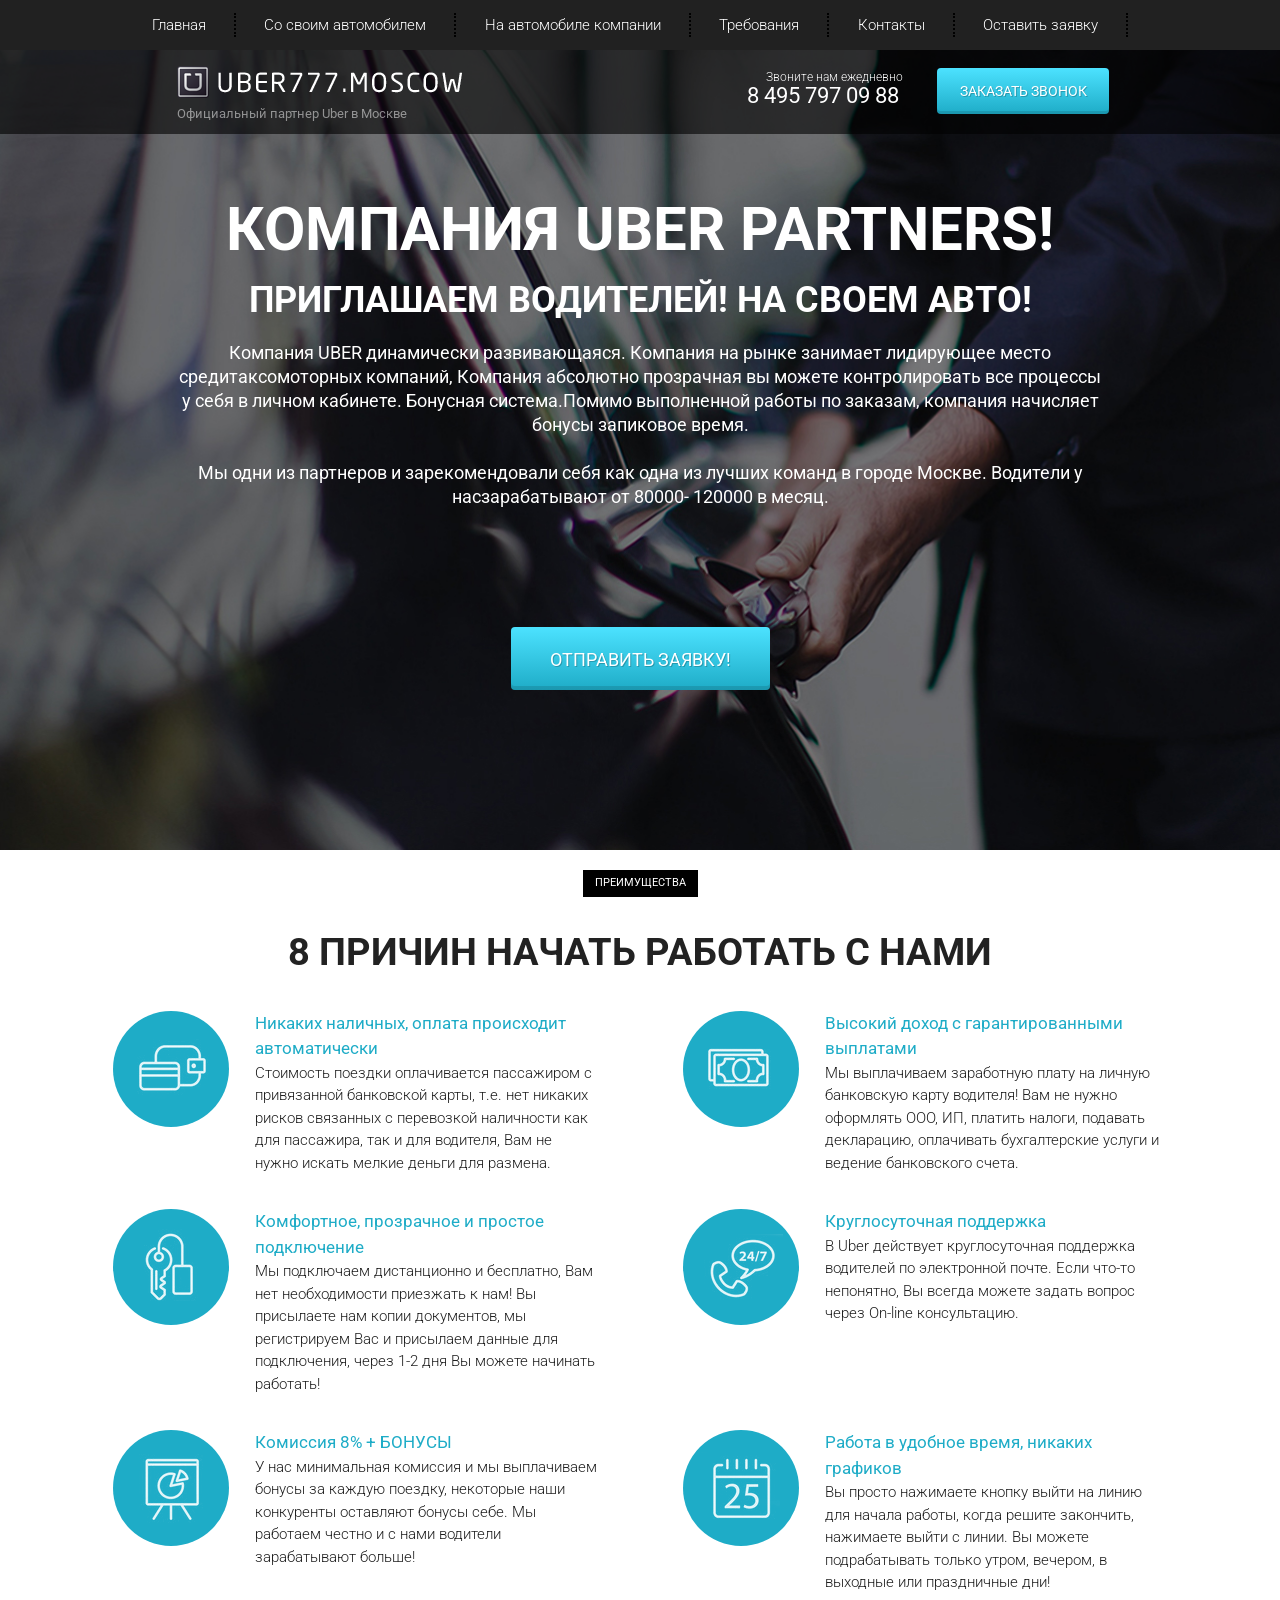
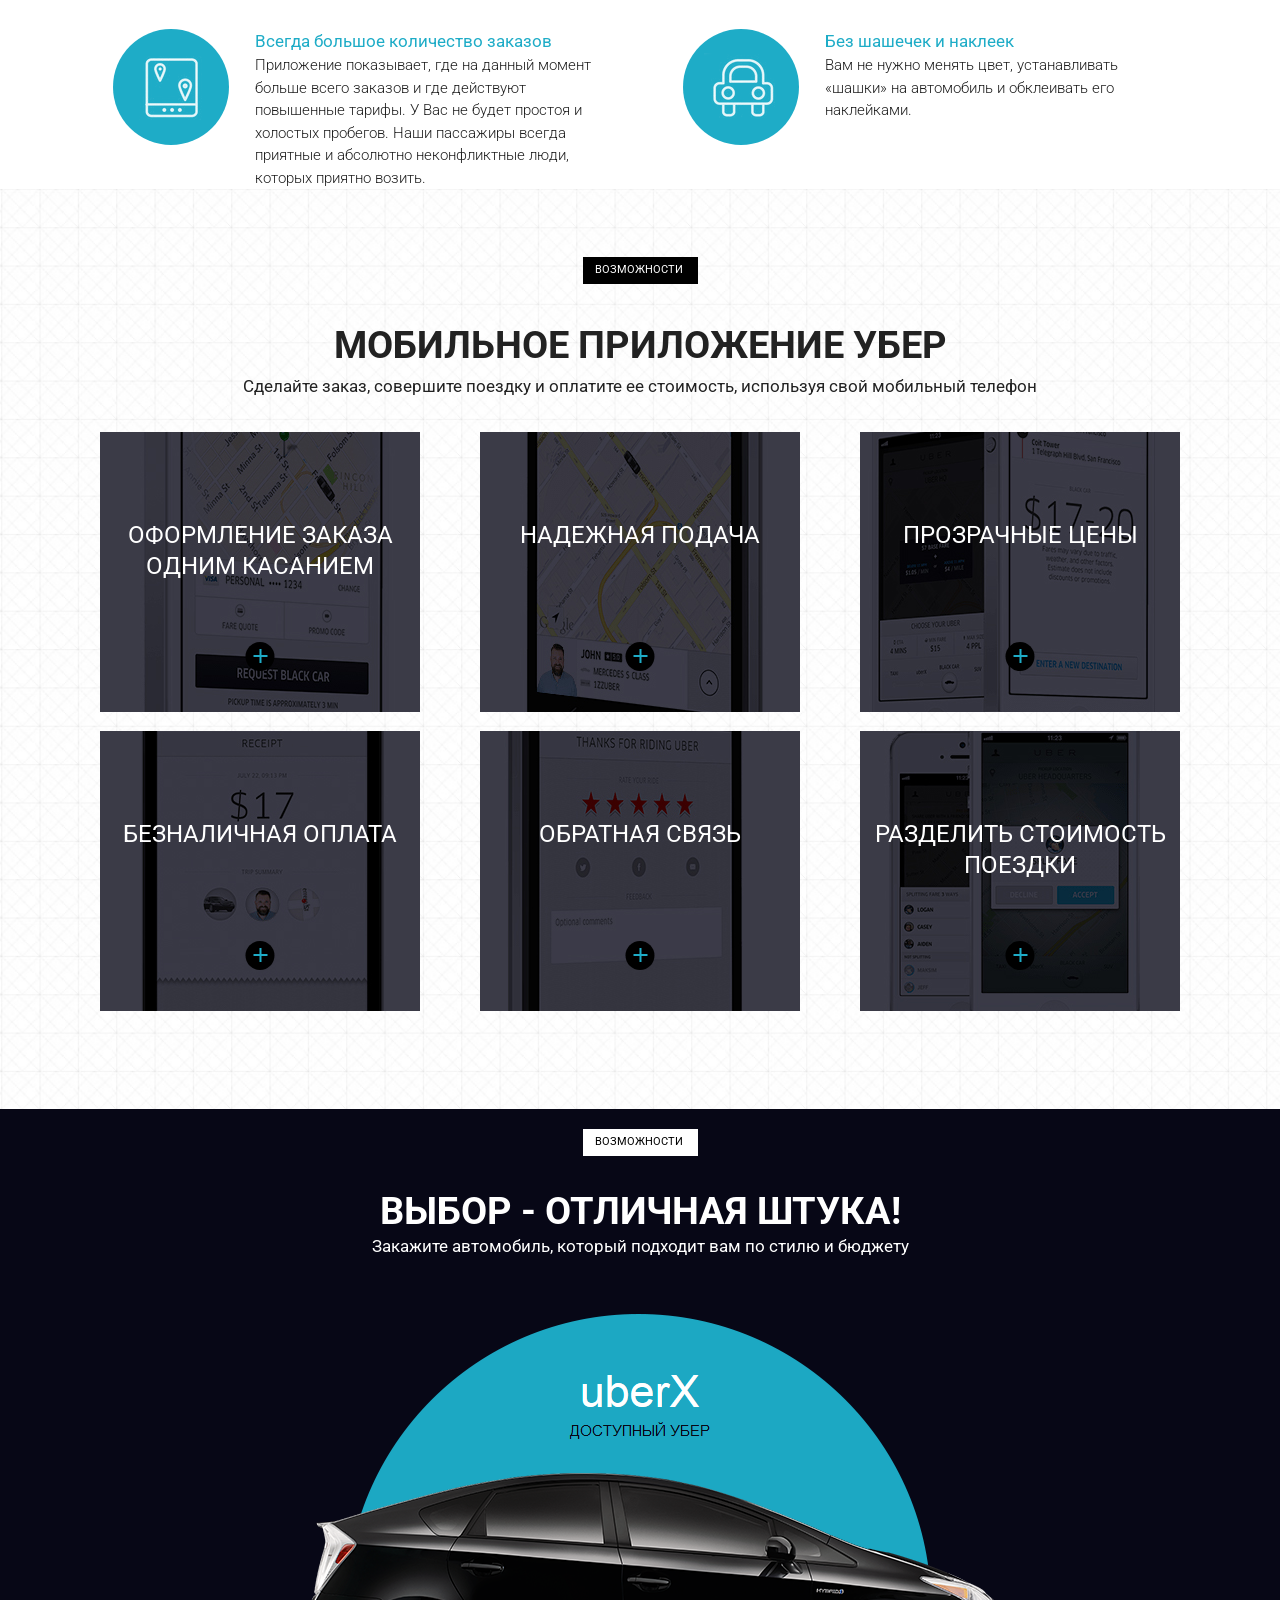
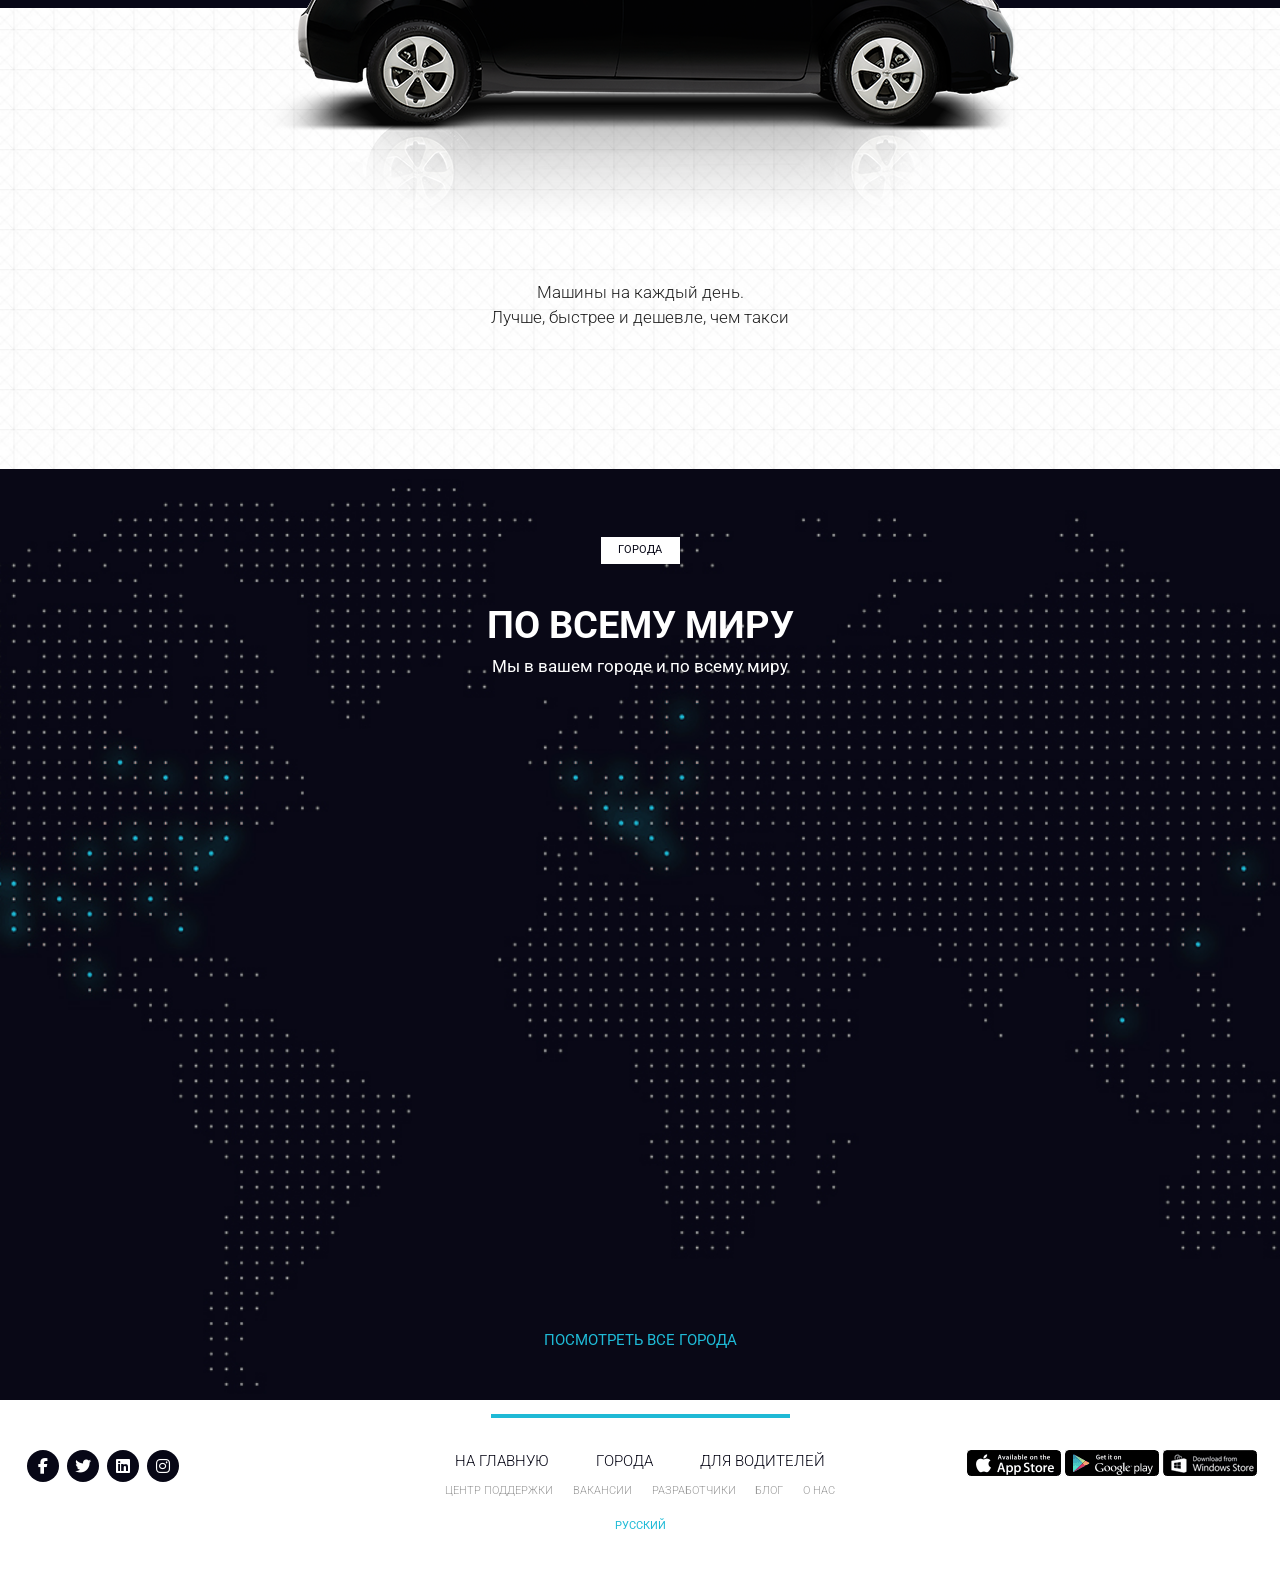
<file: index.html>
<!DOCTYPE html>
<html lang="en">
<head>
    <meta charset="UTF-8">
    <meta http-equiv="X-UA-Compatible" content="IE=edge">
    <meta name="viewport" content="width=device-width, initial-scale=1.0">
    <title>Document</title>
    <link href="https://fonts.googleapis.com/css2?family=Roboto:wght@300;400;700&display=swap" rel="stylesheet">
    <link rel="stylesheet" href="css/bootstrap-reboot.min.css">
    <link rel="stylesheet" href="css/bootstrap-grid.min.css">
    <link rel="stylesheet" href="https://cdnjs.cloudflare.com/ajax/libs/font-awesome/6.1.1/css/all.min.css">
    <link rel="stylesheet" href="css/font.css">
    <link rel="stylesheet" href="css/style.min.css">
</head>
<body>
    <header>
            <nav>
                <div class="container">
            
                    <ul class="menu">
                        <li class="menu_item"><a href="#" class="menu_link">Главная</a></li>  <!-- '#'зашлушка ссылки -->
                        <li class="menu_item"><a href="#" class="menu_link">Со своим автомобилем</a></li> <!-- '#'зашлушка ссылки -->
                        <li class="menu_item"><a href="#" class="menu_link">На автомобиле компании</a></li> <!-- '#'зашлушка ссылки -->
                        <li class="menu_item"><a href="#" class="menu_link">Требования</a></li> <!-- '#'зашлушка ссылки -->
                        <li class="menu_item"><a href="#" class="menu_link">Контакты</a></li> <!-- '#'зашлушка ссылки -->
                        <li class="menu_item"><a href="#" class="menu_link">Оставить заявку</a></li> <!-- '#'зашлушка ссылки -->
                    </ul>
                
                </div>
            </nav>
            <div class="subheader">
                <div class="container">
                    <div class="row">
                        <div class="col-md-4 offset-md-1">
                            <a href="#" class="subheader_logo"><img src="icon/Uber.png" alt="logo"></a>
                            <div class="subheader_official">Официальный партнер Uber в Москве</div>
                        </div> <!-- смещение контента, col - колонки. md - количество колонок -->
                        <div class="col-md-2 offset-md-2">
                            <div class="subheader_call">Звоните нам ежедневно</div>
                            <a href="tel:8 4957970988" class="subheader_phone">8 495 797 09 88</a>
                        </div>
                        <div class="col-md-2">
                            <button class="subheader_btn">Заказать звонок</button>
                    </div>
                </div>
            </div>
    </header>
    <section class="promo">
            <div class="container">
                <div class="row">
                    <div class="col-md-10 offset-md-1">
                        <h1 class="promo_header">
                            КОМПАНИЯ UBER PARTNERS!
                        </h1>
                        <h2 class="promo_subheader">ПРИГЛАШАЕМ ВОДИТЕЛЕЙ! НА СВОЕМ АВТО!</h2>
                        
                        <div class="promo_descr">Компания UBER  динамически развивающаяся. Компания на рынке занимает лидирующее место средитаксомоторных компаний, Компания абсолютно прозрачная вы можете контролировать все процессы у себя в личном кабинете. Бонуcная система.Помимо выполненной работы по заказам, компания начисляет бонусы запиковое время.<br><br>Мы одни из партнеров и зарекомендовали себя как одна из лучших команд в городе Москве.  Водители у насзарабатывают от 80000- 120000 в месяц.</div>
                        <button class="promo_btn">ОТПРАВИТЬ ЗАЯВКУ!</button>
                    </div> <!-- отступ в 1 колонку слева -->
                </div>
            </div>
    </section>

    <section class="reasons">
            <div class="container">
                <div class="label">преимущества</div>
                <h2 class="title">8 причин начать работать с нами</h2>
                <div class="row">
                    <div class="col-md-6">
                        <div class="reasons_block">
                            <div class="reasons_round">
                                <img src="icon/start/reasons_1.png" alt="reasons">
                            </div>
                            <div class="reasons_descr">
                                <div class="reasons_subtitles">Никаких наличных, оплата происходит автоматически
                                </div>
                                <div class="reasons_text">Стоимость поездки оплачивается пассажиром с привязанной банковской карты, т.е. нет никаких рисков связанных с перевозкой наличности как для пассажира, так и для водителя, Вам не нужно искать мелкие деньги для размена.
                                </div>  
                            </div>
                        </div>
                    </div>
                    <div class="col-md-6">
                        <div class="reasons_block">
                            <div class="reasons_round">
                                <img src="icon/start/reasons_2.png" alt="reasons">
                            </div>
                            <div class="reasons_descr">
                                <div class="reasons_subtitles">Высокий доход с гарантированными выплатами
                                </div>
                                <div class="reasons_text">Мы выплачиваем заработную плату на личную банковскую карту водителя! Вам не нужно оформлять ООО, ИП, платить налоги, подавать декларацию, оплачивать бухгалтерские услуги и ведение банковского счета.
                                </div>  
                            </div>
                        </div>
                    </div>
                    <div class="col-md-6">
                        <div class="reasons_block">
                            <div class="reasons_round">
                                <img src="icon/start/reasons_3.png" alt="reasons">
                            </div>
                            <div class="reasons_descr">
                                <div class="reasons_subtitles">Комфортное, прозрачное и простое подключение
                                </div>
                                <div class="reasons_text">Мы подключаем дистанционно и бесплатно, Вам нет необходимости приезжать к нам! Вы присылаете нам копии документов, мы регистрируем Вас и присылаем данные для подключения, через 1-2 дня Вы можете начинать работать!
                                </div>  
                            </div>
                        </div>
                    </div>
                    <div class="col-md-6">
                        <div class="reasons_block">
                            <div class="reasons_round">
                                <img src="icon/start/reasons_4.png" alt="reasons">
                            </div>
                            <div class="reasons_descr">
                                <div class="reasons_subtitles">Круглосуточная поддержка
                                </div>
                                <div class="reasons_text">В Uber действует круглосуточная поддержка водителей по электронной почте. Если что-то непонятно, Вы всегда можете задать вопрос через On-line консультацию.
                                </div>  
                            </div>
                        </div>
                    </div>
                    <div class="col-md-6">
                        <div class="reasons_block">
                            <div class="reasons_round">
                                <img src="icon/start/reasons_5.png" alt="reasons_">
                            </div>
                            <div class="reasons_descr">
                                <div class="reasons_subtitles">Комиссия 8% + БОНУСЫ
                                </div>
                                <div class="reasons_text">У нас минимальная комиссия и мы выплачиваем бонусы за каждую поездку, некоторые наши конкуренты оставляют бонусы себе. Мы работаем честно и с нами водители зарабатывают больше!
                                </div>  
                            </div>
                        </div>
                    </div>
                    <div class="col-md-6">
                        <div class="reasons_block">
                            <div class="reasons_round">
                                <img src="icon/start/reasons_6.png" alt="reasons">
                            </div>
                            <div class="reasons_descr">
                                <div class="reasons_subtitles">Работа в удобное время, никаких графиков
                                </div>
                                <div class="reasons_text">Вы просто нажимаете кнопку выйти на линию для начала работы, когда решите закончить, нажимаете выйти с линии. Вы можете подрабатывать только утром, вечером, в выходные или праздничные дни!
                                </div>  
                            </div>
                        </div>
                    </div>
                    <div class="col-md-6">
                        <div class="reasons_block">
                            <div class="reasons_round">
                                <img src="icon/start/reasons_7.png" alt="reasons">
                            </div>
                            <div class="reasons_descr">
                                <div class="reasons_subtitles">Всегда большое количество заказов
                                </div>
                                <div class="reasons_text">Приложение показывает, где на данный момент больше всего заказов и где действуют повышенные тарифы. У Вас не будет простоя и холостых пробегов. Наши пассажиры всегда приятные и абсолютно неконфликтные люди, которых приятно возить.
                                </div>  
                            </div>
                        </div>
                    </div>
                    <div class="col-md-6">
                        <div class="reasons_block">
                            <div class="reasons_round">
                                <img src="icon/start/reasons_8.png" alt="reasons">
                            </div>
                            <div class="reasons_descr">
                                <div class="reasons_subtitles">Без шашечек и наклеек
                                </div>
                                <div class="reasons_text">Вам не нужно менять цвет, устанавливать «шашки» на автомобиль и обклеивать его наклейками.
                                </div>  
                            </div>
                        </div>
                    </div>
                </div>
            </div>
    </section>

    <section class="mobile">
            <div class="container">
                <div class="label">возможности</div>
                <div class="title">мобильное приложение убер</div>
                <div class="subtitle">Сделайте заказ, совершите поездку и оплатите ее стоимость, используя свой мобильный телефон</div>

                <div class="row">
                    <div class="col-md-4">
                        <div class="mobile_item mobile_item_1">
                            <div class="mobile_item_subtitle">оформление заказа одним касанием</div>
                                <div class="mobile_item_plus"><img src="icon/plus.png" alt="plus"></div>
                        </div>        
                    </div>
                    <div class="col-md-4">
                        <div class="mobile_item mobile_item_2">
                            <div class="mobile_item_subtitle">надежная подача</div>
                                <div class="mobile_item_plus"><img src="icon/plus.png" alt="plus"></div>
                        </div>        
                    </div>
                    <div class="col-md-4">
                        <div class="mobile_item mobile_item_3">
                            <div class="mobile_item_subtitle">прозрачные цены</div>
                                <div class="mobile_item_plus"><img src="icon/plus.png" alt="plus"></div>
                        </div>        
                    </div>
                    <div class="col-md-4">
                        <div class="mobile_item mobile_item_4">
                            <div class="mobile_item_subtitle">безналичная оплата</div>
                                <div class="mobile_item_plus"><img src="icon/plus.png" alt="plus"></div>
                        </div>        
                    </div>
                    <div class="col-md-4">
                        <div class="mobile_item mobile_item_5">
                            <div class="mobile_item_subtitle">обратная связь</div>
                                <div class="mobile_item_plus"><img src="icon/plus.png" alt="plus"></div>
                        </div>        
                    </div>
                    <div class="col-md-4">
                        <div class="mobile_item mobile_item_6">
                            <div class="mobile_item_subtitle">разделить стоимость поездки</div>
                                <div class="mobile_item_plus"><img src="icon/plus.png" alt="plus"></div>
                        </div>        
                    </div>    
                </div>
            </div>
    </section>

    <section class="car">
        <div class="container">
            <div class="black">
                <div class="label">возможности</div>
                <h2 class="title">Выбор - отличная штука!</h2>
                <div class="subtitle">Закажите автомобиль, который подходит вам по стилю и бюджету</div>
            </div>
            <img src="icon/uberx.png" alt="uberx car" class="car_img">
            <div class="car_descr">
                Машины на каждый день.<br>
                Лучше, быстрее и дешевле, чем такси
            </div>
            
        </div>
    </section>

    <section class="city">
        <div class="container">
            <div class="label">
                Города
            </div>
            <div class="title">
                По всему миру
            </div>
            <div class="subtitle">
             Мы в вашем городе и по всему миру
            </div>
            <a href="#" class="city_link">
                посмотреть все города
            </a>
        </div>
    </section>
    <footer>
        <div class="footer_divider"></div>
        <div class="footer_wrapper">
            <div>
                <div class="footer_social">
                    <a href="#" class="footer_social_item">
                        <i class="fab fa-facebook-f"></i>
                    </a>
                    <a href="#" class="footer_social_item">
                        <i class="fab fa-twitter"></i>
                    </a>
                    <a href="#" class="footer_social_item">
                        <i class="fab fa-linkedin"></i>
                    </a>
                    <a href="#" class="footer_social_item">
                        <i class="fab fa-instagram"></i>
                    </a>
                </div>
            </div>
            <div>
                <div class="footer_links">
                    <div class="footer_links_main">
                        <a href="#">на главную</a>
                        <a href="#">города</a>
                        <a href="#">для водителей</a>
                    </div>
                    <div class="footer_links_sub">
                        <a href="#">центр поддержки</a>
                        <a href="#">вакансии</a>
                        <a href="#">разработчики</a>
                        <a href="#">блог</a>
                        <a href="#">о нас</a>
                    </div>
                    <a href="#" class="footer_links_lang">Русский</a>
                </div>
            </div>
            <div>
                <div class="footer_mobile">
                    <a href="#" class="footer_mobile"><img src="img/App Store.png" alt="App Store"></a>
                    <a href="#" class="footer_mobile"><img src="img/gplay.png" alt="Google play"></a>
                    <a href="#" class="footer_mobile"><img src="img/windows.png" alt="windows_store"></a>
                </div>
            </div>
            
        </div>
    </footer>
    
</body>
</html>
</file>
<file: css/font.css>
@font-face {
  font-family: 'icomoon';
  src:  url('../fonts/icomoon.eot?ofp6ya');
  src:  url('../fonts/icomoon.eot?ofp6ya#iefix') format('embedded-opentype'),
    url('../fonts/icomoon.ttf?ofp6ya') format('truetype'),
    url('../fonts/icomoon.woff?ofp6ya') format('woff'),
    url('../fonts/icomoon.svg?ofp6ya#icomoon') format('svg');
  font-weight: normal;
  font-style: normal;
  font-display: block;
}

[class^="icon-"], [class*=" icon-"] {
  /* use !important to prevent issues with browser extensions that change fonts */
  font-family: 'icomoon' !important;
  speak: never;
  font-style: normal;
  font-weight: normal;
  font-variant: normal;
  text-transform: none;
  line-height: 1;

  /* Better Font Rendering =========== */
  -webkit-font-smoothing: antialiased;
  -moz-osx-font-smoothing: grayscale;
}

.icon-home:before {
  content: "\e900";
}
.icon-camera:before {
  content: "\e90f";
}
.icon-headphones:before {
  content: "\e910";
}
.icon-mic:before {
  content: "\e91e";
}
.icon-book:before {
  content: "\e91f";
}
</file>
<file: css/style.min.css>
*{font-family:'Roboto', sans-serif}nav{background-color:#212121;height:50px}a{text-decoration:none}.menu{display:-webkit-box;display:-ms-flexbox;display:flex;-webkit-box-pack:justify;-ms-flex-pack:justify;justify-content:space-between;padding:13px 70px;margin:0;list-style:none}.menu .menu_link{color:#FFFFFF;font-weight:300;font-size:15px}.menu .menu_item{border-right:2px dotted #000000;padding-right:28px}.subheader{position:absolute;width:100%;height:84px;background:rgba(0,0,0,0.6)}.subheader .subheader_logo{display:block;max-width:100%;margin-top:16px}.subheader .subheader_official{opacity:0.5;color:#FFFFFF;font-weight:400;font-size:13px;margin-top:6px}.subheader .subheader_call{font-weight:300;font-size:12px;color:#FFFFFF;margin-top:18px;width:156px;text-align:right}.subheader .subheader_phone{font-weight:400;font-size:22px;color:#FFFFFF;text-align:right;line-height:12px}.subheader .subheader_btn{display:block;margin-top:18px;width:172px;height:46px;background-image:-webkit-gradient(linear, left bottom, left top, from(#1EACC7), to(#4CE2FF));background-image:linear-gradient(to top, #1EACC7 0%, #4CE2FF 100%);-webkit-box-shadow:inset 0px -3px 0px rgba(0,0,0,0.12);box-shadow:inset 0px -3px 0px rgba(0,0,0,0.12);border:none;border-radius:4px;font-weight:400;font-size:14px;text-transform:uppercase;color:#FFFFFF;text-shadow:1px 1px 0px rgba(0,0,0,0.21)}.promo{min-height:800px;background:url("../img/uber_bg.jpg") center center/cover no-repeat;padding:150px 0 135px 0}.promo .promo_header{color:#FFFFFF;font-weight:700;text-transform:uppercase;font-size:60px;line-height:60px;margin:0;text-align:center}.promo .promo_subheader{color:#FFFFFF;font-size:36px;line-height:36px;font-weight:700;text-transform:uppercase;margin:0;margin-top:22px;text-align:center}.promo .promo_descr{color:#FFFFFF;font-size:18px;font-weight:400;line-height:24px;text-align:center;margin-top:23px}.promo .promo_btn{display:block;margin:118px auto 0 auto;width:259px;height:63px;background:-webkit-gradient(linear, left bottom, left top, from(#1EACC7), to(#4CE2FF));background:linear-gradient(0deg, #1EACC7 0%, #4CE2FF 100%);-webkit-box-shadow:inset 0px -4px 0px rgba(0,0,0,0.12);box-shadow:inset 0px -4px 0px rgba(0,0,0,0.12);border-radius:4px;border:none;font-weight:400;font-size:18px;line-height:63px;text-transform:uppercase;color:#FFFFFF;text-shadow:1px 1px 0px rgba(0,0,0,0.21)}.start{min-height:765px}.start .start_header{display:-webkit-box;display:-ms-flexbox;display:flex;-webkit-box-align:center;-ms-flex-align:center;align-items:center;-webkit-box-pack:center;-ms-flex-pack:center;justify-content:center;text-align:center;width:113px;height:24px;font-weight:400;font-size:11px;text-transform:uppercase;color:#FFFFFF;mix-blend-mode:normal;background-color:#000000;margin:0 auto;margin-top:20px}.start .start_subheader{display:-webkit-box;display:-ms-flexbox;display:flex;-webkit-box-align:center;-ms-flex-align:center;align-items:center;-webkit-box-pack:center;-ms-flex-pack:center;justify-content:center;text-align:center;margin-top:33px;font-weight:700;font-size:38px;text-transform:uppercase;color:#222222}.label{margin:0 auto;padding:5px 12px;font-weight:400;font-size:11px;text-transform:uppercase;color:#FFFFFF;margin-top:20px;width:115px;height:27px;background-color:#000000}.title{text-align:center;margin:0 auto;margin-top:33px;font-weight:700;font-size:38px;text-transform:uppercase;color:#222222}.subtitle{font-weight:400;font-size:17px;text-align:center;color:#222222}.reasons .reasons_block{display:-webkit-box;display:-ms-flexbox;display:flex;-webkit-box-pack:center;-ms-flex-pack:center;justify-content:center;margin-top:35px}.reasons .reasons_block .reasons_round{display:-webkit-box;display:-ms-flexbox;display:flex;-webkit-box-align:center;-ms-flex-align:center;align-items:center;-webkit-box-pack:center;-ms-flex-pack:center;justify-content:center;margin-right:26px;width:116px;height:116px;border-radius:100%;background:#1EACC7}.reasons .reasons_block .reasons_descr{width:343px}.reasons .reasons_block .reasons_descr .reasons_subtitles{color:#1EACC7;font-weight:400;font-size:17px}.reasons .reasons_block .reasons_descr .reasons_text{font-weight:300;font-size:15px;color:#202020}.mobile{min-height:864px;padding:48px 0 79px 0;background:url("../img/mobile_bg.png") center center/cover no-repeat}.mobile .row{margin-top:32px}.mobile_item{position:relative;width:320px;height:280px;margin:0 auto;margin-bottom:19px;padding-top:88.5px}.mobile_item_1{background:url("../img/oneclick.png") center center/cover no-repeat}.mobile_item_2{background:url("../img/guaranted.png") center center/cover no-repeat}.mobile_item_3{background:url("../img/price.png") center center/cover no-repeat}.mobile_item_4{background:url("../img/paypass.png") center center/cover no-repeat}.mobile_item_5{background:url("../img/rating.png") center center/cover no-repeat}.mobile_item_6{background:url("../img/pair.png") center center/cover no-repeat}.mobile_item_subtitle{font-weight:400;font-size:24px;line-height:31px;text-align:center;text-transform:uppercase;color:#FFFFFF}.mobile_item_plus{display:-webkit-box;display:-ms-flexbox;display:flex;-webkit-box-pack:center;-ms-flex-pack:center;justify-content:center;-webkit-box-align:center;-ms-flex-align:center;align-items:center;position:absolute;width:29px;height:29px;background:#000000;border-radius:100%;margin:0 auto;left:50%;-webkit-transform:translateX(-50%);transform:translateX(-50%);bottom:41px;cursor:pointer}.car{position:relative;min-height:896px;padding:55px 0 138px 0;background:url("../img/mobile_bg.png") center center/cover no-repeat}.car .black{position:absolute;top:0;left:0;height:499px;width:100%;background-color:#070716;z-index:1}.car_img{position:relative;display:block;margin:0 auto;top:150px;z-index:2}.car_descr{font-weight:300;font-size:17px;text-align:center;color:#222222;margin-top:210px}.car .label{margin:0 auto;padding:5px 12px;font-weight:400;font-size:11px;text-transform:uppercase;color:#000000;margin-top:20px;width:115px;height:27px;background-color:#fff}.car .title{text-align:center;margin:0 auto;margin-top:33px;font-weight:700;font-size:38px;text-transform:uppercase;color:#FFFFFF}.car .subtitle{font-weight:400;font-size:17px;color:#FFFFFF}.city{min-height:720px;background:url("../img/world.jpg") center center/cover no-repeat;padding:48px 0 26px 0}.city .label{font-weight:400;font-size:11px;text-align:center;text-transform:uppercase;color:#070716;width:79px;height:27px;background:#FFFFFF}.city .title{color:#FFFFFF}.city .subtitle{color:#FFFFFF}.city_link{display:block;margin:0 auto;margin-top:627px;font-weight:400;font-size:15px;line-height:68px;-webkit-box-align:center;-ms-flex-align:center;align-items:center;text-align:center;text-transform:uppercase;color:#1FBAD6}.city_link:hover{color:#fff}footer{padding:14px 23px 39px 23px}footer a:hover{text-decoration:none}.footer_divider{width:299px;height:4px;background-color:#1fbad6;margin:0 auto}.footer_wrapper{display:-webkit-box;display:-ms-flexbox;display:flex;-webkit-box-pack:justify;-ms-flex-pack:justify;justify-content:space-between;-webkit-box-align:start;-ms-flex-align:start;align-items:flex-start;padding-top:32px}.footer_wrapper>div{width:33%}.footer_wrapper>div:nth-child(3){display:-webkit-box;display:-ms-flexbox;display:flex;-webkit-box-pack:end;-ms-flex-pack:end;justify-content:flex-end}.footer_social{width:160px;display:-webkit-box;display:-ms-flexbox;display:flex;-webkit-box-pack:justify;-ms-flex-pack:justify;justify-content:space-between}.footer_social_item{display:-webkit-box;display:-ms-flexbox;display:flex;-webkit-box-pack:center;-ms-flex-pack:center;justify-content:center;-webkit-box-align:center;-ms-flex-align:center;align-items:center;margin:0 4px;width:32px;height:32px;background-color:#070716;border-radius:100%}.footer_social_item i{color:#fff}.footer_links{width:390px;margin:0 auto}.footer_links_main{display:-webkit-box;display:-ms-flexbox;display:flex;-webkit-box-pack:justify;-ms-flex-pack:justify;justify-content:space-between;padding:0 10px}.footer_links_main a{color:#070716;font-size:15px;font-weight:300;text-transform:uppercase}.footer_links_sub{display:-webkit-box;display:-ms-flexbox;display:flex;-webkit-box-pack:justify;-ms-flex-pack:justify;justify-content:space-between;margin-top:10px}.footer_links_sub a{color:#999999;font-size:11px;font-weight:300;text-transform:uppercase}.footer_links_lang{display:block;margin:0 auto;color:#1fbad6;font-size:11px;font-weight:400;margin-top:19px;text-transform:uppercase;text-align:center}.footer_links_mobile{height:27px}
/*# sourceMappingURL=style.min.css.map */
</file>
